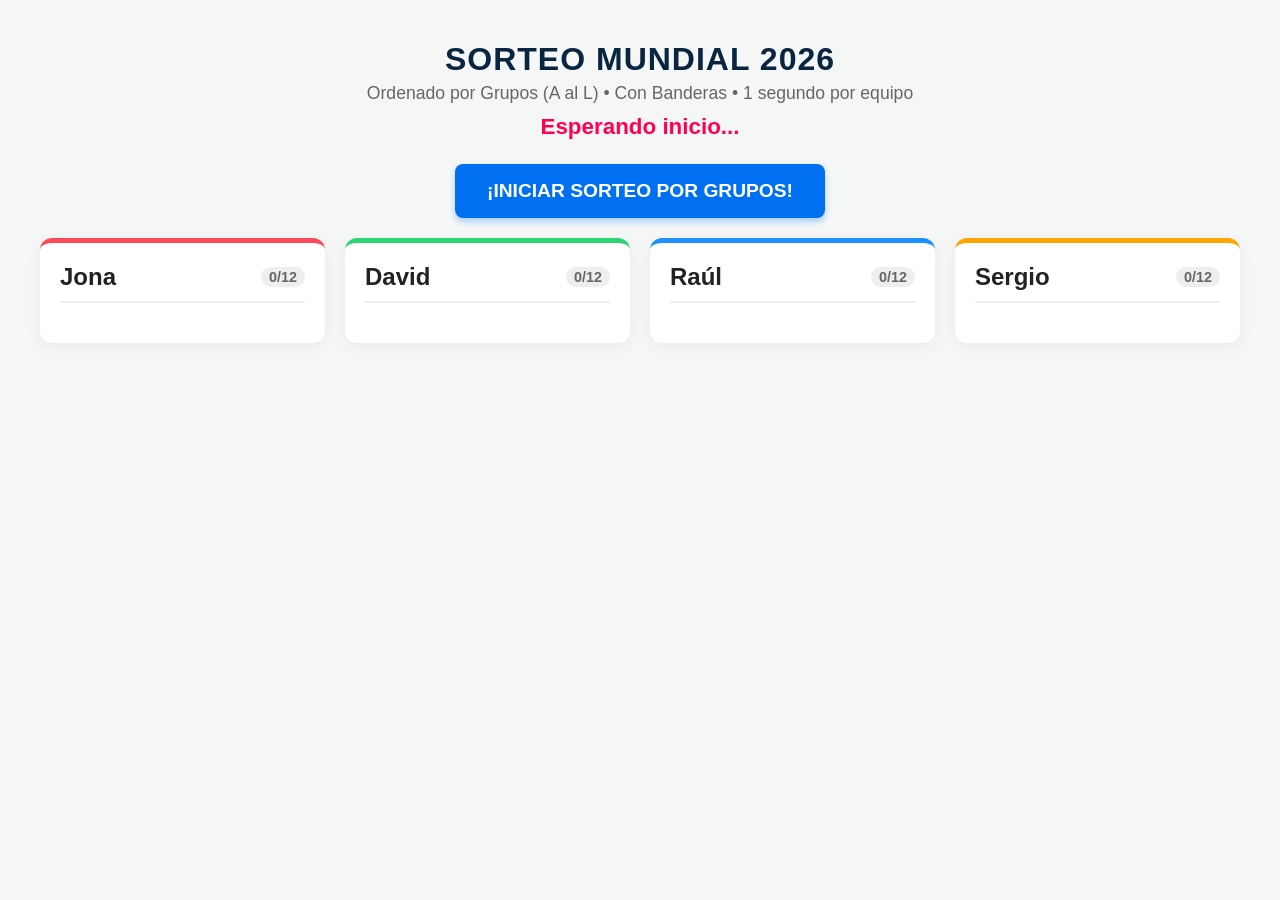
<file: sorteo.html>
<!DOCTYPE html>
<html lang="es">
<head>
    <meta charset="UTF-8">
    <meta name="viewport" content="width=device-width, initial-scale=1.0">
    <title>Sorteo Mundial 2026 - Con Banderas</title>
    <style>
        :root {
            --primary: #0a2540;
            --secondary: #0070f3;
            --bg: #f4f7f6;
            --card-bg: #ffffff;
        }

        body {
            font-family: 'Segoe UI', Tahoma, Geneva, Verdana, sans-serif;
            background-color: var(--bg);
            color: #333;
            margin: 0;
            padding: 20px;
            display: flex;
            flex-direction: column;
            align-items: center;
        }

        h1 {
            color: var(--primary);
            margin-bottom: 5px;
            text-transform: uppercase;
            letter-spacing: 1px;
        }

        .subtitle {
            color: #666;
            margin-bottom: 10px;
            font-size: 1.1rem;
        }

        #grupo-actual {
            font-size: 1.4rem;
            font-weight: bold;
            color: #ff0055;
            margin-bottom: 20px;
            height: 30px;
        }

        button {
            background-color: var(--secondary);
            color: white;
            border: none;
            padding: 16px 32px;
            font-size: 1.2rem;
            font-weight: bold;
            border-radius: 8px;
            cursor: pointer;
            transition: all 0.2s ease;
            box-shadow: 0 4px 6px rgba(0,112,243,0.3);
            margin-bottom: 20px;
        }

        button:hover {
            background-color: #0051b3;
            transform: translateY(-2px);
        }

        button:disabled {
            background-color: #555 !important;
            color: #aaa;
            cursor: not-allowed;
            transform: none;
            box-shadow: none;
        }

        .grid-participantes {
            display: grid;
            grid-template-columns: repeat(auto-fit, minmax(260px, 1fr));
            gap: 20px;
            width: 100%;
            max-width: 1200px;
        }

        .card {
            background: var(--card-bg);
            border-radius: 12px;
            box-shadow: 0 4px 15px rgba(0,0,0,0.05);
            padding: 20px;
            border-top: 5px solid var(--primary);
        }

        .card:nth-child(1) { border-top-color: #ff4a5a; }
        .card:nth-child(2) { border-top-color: #2ed573; }
        .card:nth-child(3) { border-top-color: #1e90ff; }
        .card:nth-child(4) { border-top-color: #ffa502; }

        .card h2 {
            margin-top: 0;
            color: #222;
            border-bottom: 2px solid #eee;
            padding-bottom: 10px;
            display: flex;
            justify-content: space-between;
            align-items: center;
        }

        .counter {
            font-size: 0.9rem;
            background: #eee;
            padding: 2px 8px;
            border-radius: 20px;
            color: #666;
        }

        .lista-equipos {
            list-style: none;
            padding: 0;
            margin: 0;
        }

        .lista-equipos li {
            padding: 10px 12px;
            border-bottom: 1px solid #f0f0f0;
            font-size: 1rem;
            display: flex;
            justify-content: space-between;
            align-items: center;
            background: #fff;
            animation: aparecido 0.4s ease forwards;
        }

        .pais-contenedor {
            display: flex;
            align-items: center;
            gap: 10px;
        }

        .bandera {
            font-size: 1.3rem;
            line-height: 1;
        }

        .lista-equipos li span.tag-grupo {
            font-size: 0.75rem;
            color: white;
            background: var(--primary);
            padding: 2px 6px;
            border-radius: 4px;
            font-weight: bold;
        }

        @keyframes aparecido {
            from { opacity: 0; transform: translateY(-10px); background: #fff9db; }
            to { opacity: 1; transform: translateY(0); background: #fff; }
        }
    </style>
</head>
<body>

    <h1>Sorteo Mundial 2026</h1>
    <div class="subtitle">Ordenado por Grupos (A al L) • Con Banderas • 1 segundo por equipo</div>
    <div id="grupo-actual">Esperando inicio...</div>

    <button id="btnSorteo">¡INICIAR SORTEO POR GRUPOS!</button>

    <div class="grid-participantes">
        <div class="card">
            <h2>Jona <span class="counter" id="count-Jona">0/12</span></h2>
            <ul id="lista-Jona" class="lista-equipos"></ul>
        </div>
        <div class="card">
            <h2>David <span class="counter" id="count-David">0/12</span></h2>
            <ul id="lista-David" class="lista-equipos"></ul>
        </div>
        <div class="card">
            <h2>Raúl <span class="counter" id="count-Raúl">0/12</span></h2>
            <ul id="lista-Raúl" class="lista-equipos"></ul>
        </div>
        <div class="card">
            <h2>Sergio <span class="counter" id="count-Sergio">0/12</span></h2>
            <ul id="lista-Sergio" class="lista-equipos"></ul>
        </div>
    </div>

    <script>
        // Estructura de grupos con nombres y banderas correspondientes
        const gruposMundial = {
            "A": [
                { nombre: "México", bandera: "🇲🇽" },
                { nombre: "Sudáfrica", bandera: "🇿🇦" },
                { nombre: "Corea", bandera: "🇰🇷" },
                { nombre: "Chequia", bandera: "🇨🇿" }
            ],
            "B": [
                { nombre: "Canadá", bandera: "🇨🇦" },
                { nombre: "Bosnia", bandera: "🇧🇦" },
                { nombre: "Qatar", bandera: "🇶🇦" },
                { nombre: "Suiza", bandera: "🇨🇭" }
            ],
            "C": [
                { nombre: "Brasil", bandera: "🇧🇷" },
                { nombre: "Marruecos", bandera: "🇲🇦" },
                { nombre: "Haití", bandera: "🇭🇹" },
                { nombre: "Escocia", bandera: "🏴󠁧󠁢󠁳󠁣󠁴󠁿" }
            ],
            "D": [
                { nombre: "EE.UU.", bandera: "🇺🇸" },
                { nombre: "Paraguay", bandera: "🇵🇾" },
                { nombre: "Australia", bandera: "🇦🇺" },
                { nombre: "Turquía", bandera: "🇹🇷" }
            ],
            "E": [
                { nombre: "Alemania", bandera: "🇩🇪" },
                { nombre: "Curazao", bandera: "🇨🇼" },
                { nombre: "C. de Marfil", bandera: "🇨🇮" },
                { nombre: "Ecuador", bandera: "🇪🇨" }
            ],
            "F": [
                { nombre: "Países Bajos", bandera: "🇳🇱" },
                { nombre: "Japón", bandera: "🇯🇵" },
                { nombre: "Suecia", bandera: "🇸🇪" },
                { nombre: "Túnez", bandera: "🇹🇳" }
            ],
            "G": [
                { nombre: "Bélgica", bandera: "🇧🇪" },
                { nombre: "Egipto", bandera: "🇪🇬" },
                { nombre: "Irán", bandera: "🇮🇷" },
                { nombre: "N. Zelanda", bandera: "🇳🇿" }
            ],
            "H": [
                { nombre: "España", bandera: "🇪🇸" },
                { nombre: "Cabo Verde", bandera: "🇨🇻" },
                { nombre: "Arabia S.", bandera: "🇸🇦" },
                { nombre: "Uruguay", bandera: "🇺🇾" }
            ],
            "I": [
                { nombre: "Francia", bandera: "🇫🇷" },
                { nombre: "Senegal", bandera: "🇸🇳" },
                { nombre: "Irak", bandera: "🇮🇶" },
                { nombre: "Noruega", bandera: "🇳🇴" }
            ],
            "J": [
                { nombre: "Argentina", bandera: "🇦🇷" },
                { nombre: "Argelia", bandera: "🇩🇿" },
                { nombre: "Austria", bandera: "🇦🇹" },
                { nombre: "Jordania", bandera: "🇯🇴" }
            ],
            "K": [
                { nombre: "Portugal", bandera: "🇵🇹" },
                { nombre: "RD Congo", bandera: "🇨🇩" },
                { nombre: "Uzbekistán", bandera: "🇺🇿" },
                { nombre: "Colombia", bandera: "🇨🇴" }
            ],
            "L": [
                { nombre: "Inglaterra", bandera: "🏴󠁧󠁢󠁥󠁮󠁧󠁿" },
                { nombre: "Croacia", bandera: "🇭🇷" },
                { nombre: "Ghana", bandera: "🇬🇭" },
                { nombre: "Panamá", bandera: "🇵🇦" }
            ]
        };

        const letrasGrupos = ["A", "B", "C", "D", "E", "F", "G", "H", "I", "J", "K", "L"];
        const participantesOriginales = ["Jona", "David", "Raúl", "Sergio"];
        
        const boton = document.getElementById('btnSorteo');
        const indicadorGrupo = document.getElementById('grupo-actual');

        function mezclar(array) {
            for (let i = array.length - 1; i > 0; i--) {
                const j = Math.floor(Math.random() * (i + 1));
                [array[i], array[j]] = [array[j], array[i]];
            }
            return array;
        }

        boton.addEventListener('click', () => {
            boton.disabled = true;
            boton.innerText = "SORTEANDO...";

            let listaFinalOrdenada = [];
            
            // Estructurar el orden de los grupos (A-L) con sus equipos internos mezclados
            letrasGrupos.forEach(letra => {
                let equiposDelGrupo = [...gruposMundial[letra]];
                mezclar(equiposDelGrupo);
                
                equiposDelGrupo.forEach(equipo => {
                    listaFinalOrdenada.push({ nombre: equipo.nombre, bandera: equipo.bandera, grupo: letra });
                });
            });

            // Mezclar el orden de los 4 amigos para cada una de las 12 rondas
            let ordenParticipantes = [];
            for (let r = 0; r < 12; r++) {
                let rondaAmigos = [...participantesOriginales];
                mezclar(rondaAmigos);
                ordenParticipantes = ordenParticipantes.concat(rondaAmigos);
            }

            // Limpieza de interfaz
            participantesOriginales.forEach(p => {
                document.getElementById(`lista-${p}`).innerHTML = "";
                document.getElementById(`count-${p}`).innerText = "0/12";
            });

            let indice = 0;

            const temporizador = setInterval(() => {
                if (indice >= listaFinalOrdenada.length) {
                    clearInterval(temporizador);
                    boton.innerText = "SORTEO COMPLETO";
                    indicadorGrupo.innerText = "¡Sorteo terminado con éxito!";
                    indicadorGrupo.style.color = "#2ed573";
                    return;
                }

                const equipoActual = listaFinalOrdenada[indice];
                const personaAsignada = ordenParticipantes[indice];

                indicadorGrupo.innerText = `Repartiendo: GRUPO ${equipoActual.grupo}`;

                const listaUl = document.getElementById(`lista-${personaAsignada}`);
                const li = document.createElement('li');
                
                // Estructura HTML interna con el contenedor de la bandera y el texto
                li.innerHTML = `
                    <div class="pais-contenedor">
                        <span class="bandera">${equipoActual.bandera}</span>
                        <span>${equipoActual.nombre}</span>
                    </div>
                    <span class="tag-grupo">Gr. ${equipoActual.grupo}</span>
                `;
                listaUl.appendChild(li);

                const totalActual = listaUl.children.length;
                document.getElementById(`count-${personaAsignada}`).innerText = `${totalActual}/12`;

                indice++;
            }, 1000);
        });
    </script>
</body>
</html>
</file>
